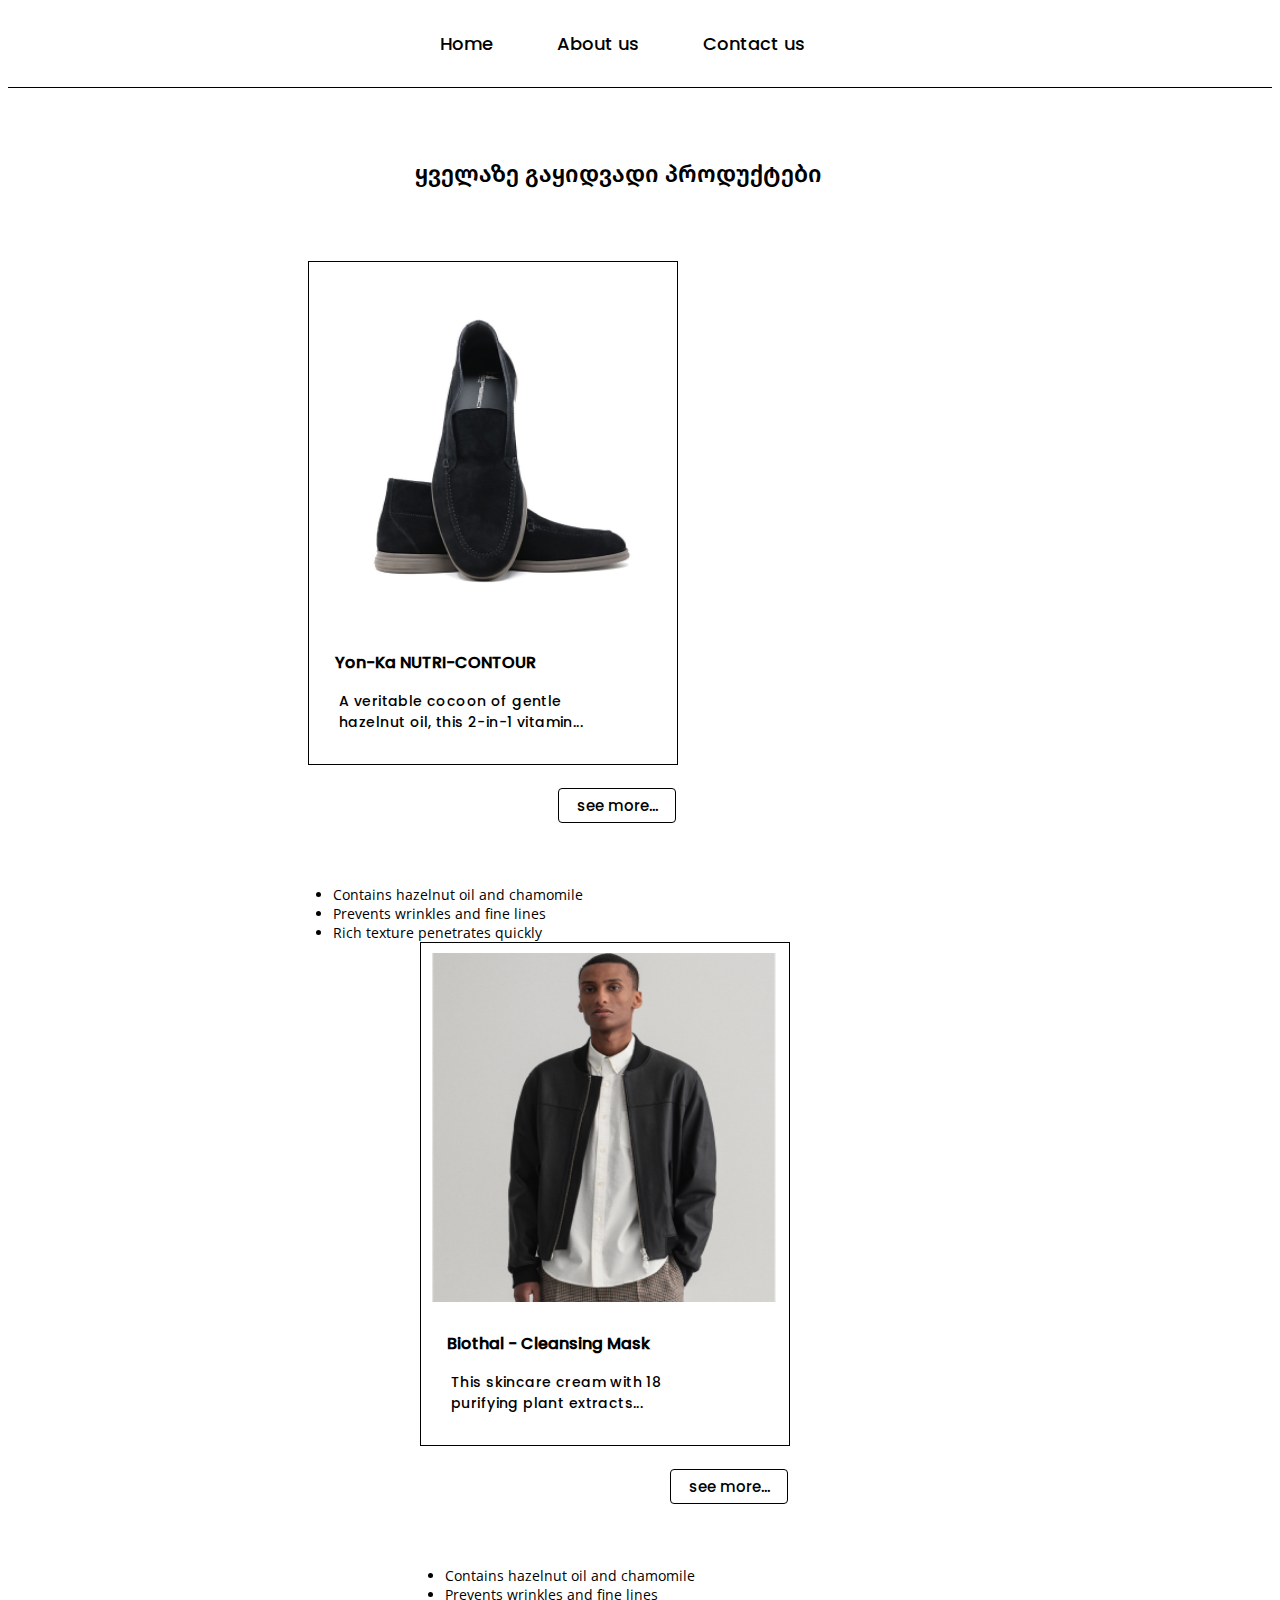
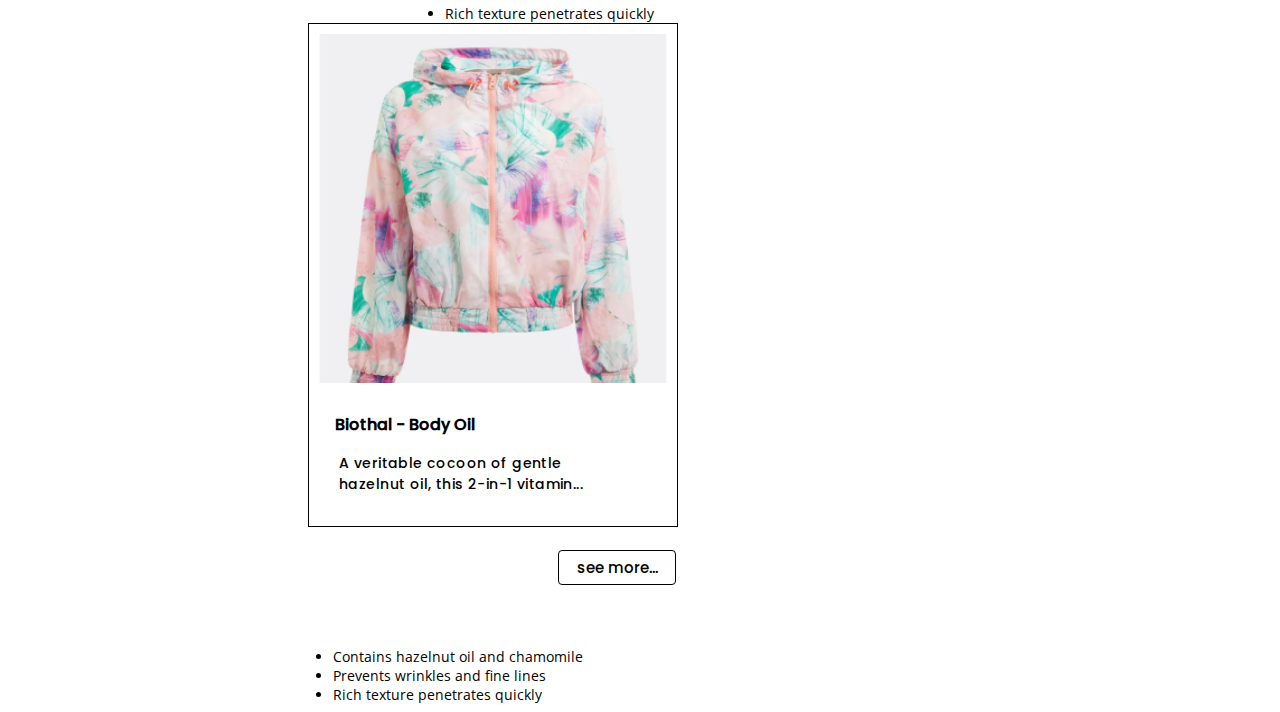
<file: index.html>
<!DOCTYPE html>
<html lang="en">
<head>
    <meta charset="UTF-8">
    <meta http-equiv="X-UA-Compatible" content="IE=edge">
    <meta name="viewport" content="width=device-width, initial-scale=1.0">
    <link rel="stylesheet" href="assets/css/style.css">
    <title>MainPage</title>
</head>
<body>
    <!-- Header -->
    <header>
        <!-- Navigation through the website -->
        <nav>
            <ul>
                <li><a href="index.html">Home</a></li>
                <li><a href="about.html">About us</a></li>
                <li><a href="contact.html">Contact us</a></li>
            </ul>
        </nav>
    </header>
    <!-- Main content of the page -->
    <main>
        <!-- Title of the main page -->
        <p class="main-page-headline">ყველაზე გაყიდვადი პროდუქტები</p>
        <!-- Section of main content of website -->
        <section class="main-section">
            <!-- Cards .... -->
            <div class="card">
                <div class="img-part">
                    <img src="assets/img/shoes.png" alt="Photo of shoes">
                    <h3>Yon-Ka NUTRI-CONTOUR</h3>
                    <p>A veritable cocoon of gentle hazelnut oil, this 2-in-1 vitamin...</p>
                </div>
                    <button>see more...</button>
                    <!-- Description for the product -->
                    <ul>
                        <li>Contains hazelnut oil and chamomile</li>
                        <li>Prevents wrinkles and fine lines </li>
                        <li>Rich texture penetrates quickly</li>
                    </ul>
            </div>
            <div class="card middle-card">
                <div class="img-part">
                    <img src="assets/img/man.png" alt="Phot of a man, model">
                    <h3>Biothal - Cleansing Mask</h3>
                    <p>This skincare cream with 18 purifying plant extracts...</p>
                </div>
                    <button>see more...</button>
                    <!-- Description for the product -->
                    <ul>
                        <li>Contains hazelnut oil and chamomile</li>
                        <li>Prevents wrinkles and fine lines </li>
                        <li>Rich texture penetrates quickly</li>
                    </ul>
            </div>
            <div class="card">
                <div class="img-part">
                    <img src="assets/img/jacket.png" alt="Photo of colorful jacket">
                    <h3>Biothal - Body Oil</h3>
                    <p>A veritable cocoon of gentle hazelnut oil, this 2-in-1 vitamin...</p>
                </div>
                    <button>see more...</button>
                    <!-- Description for the product -->
                    <ul>
                        <li>Contains hazelnut oil and chamomile</li>
                        <li>Prevents wrinkles and fine lines </li>
                        <li>Rich texture penetrates quickly</li>
                    </ul>
            </div>
            <!-- ///////////////////////// -->
        </section>
    </main>
</body>
</html>
</file>
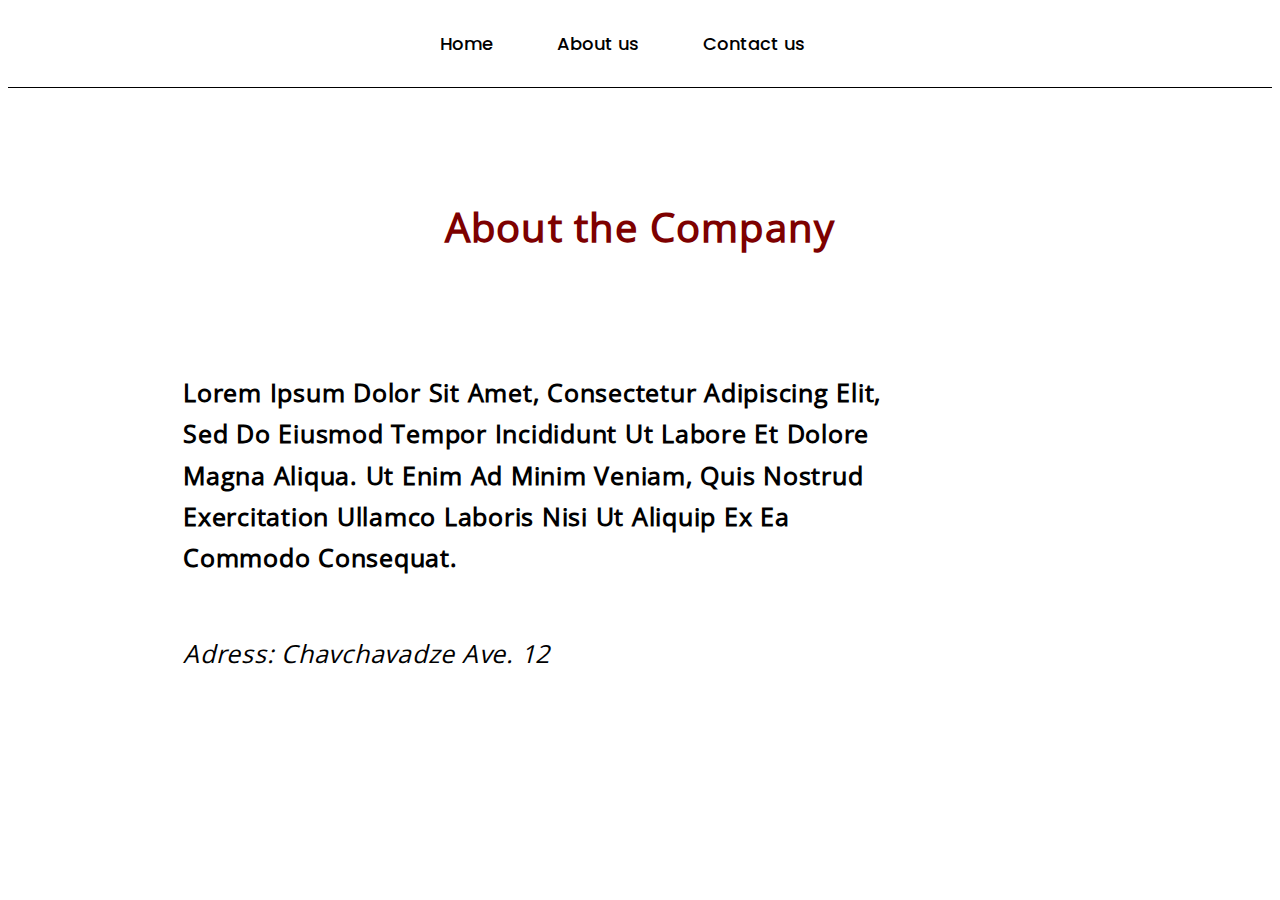
<file: about.html>
<!DOCTYPE html>
<html lang="en">
<head>
    <meta charset="UTF-8">
    <meta http-equiv="X-UA-Compatible" content="IE=edge">
    <meta name="viewport" content="width=device-width, initial-scale=1.0">
    <link rel="stylesheet" href="assets/css/style.css">
    <title>About us</title>
</head>
<body>
    <header>
        <!-- Navigation through the website -->
        <nav>
            <ul>
                <li><a href="index.html">Home</a></li>
                <li><a href="about.html">About us</a></li>
                <li><a href="contact.html">Contact us</a></li>
            </ul>
        </nav>
        <!-- ///////////////// -->
    </header>
    <main>
        <!-- Co-page headline -->
        <p class="co-page-headline">About the Company</p>
        <!-- ///// -->
        <!-- Company's info(description,addres) -->
        <section class="company-info">
            <p>Lorem ipsum dolor sit amet, consectetur adipiscing elit, sed do eiusmod tempor incididunt ut labore et dolore magna aliqua. Ut enim ad minim veniam, quis nostrud exercitation ullamco laboris nisi ut aliquip ex ea commodo consequat.</p>
            <address>Adress: chavchavadze ave. 12</address>
        </section>
    </main> 
</body>
</html>
</file>
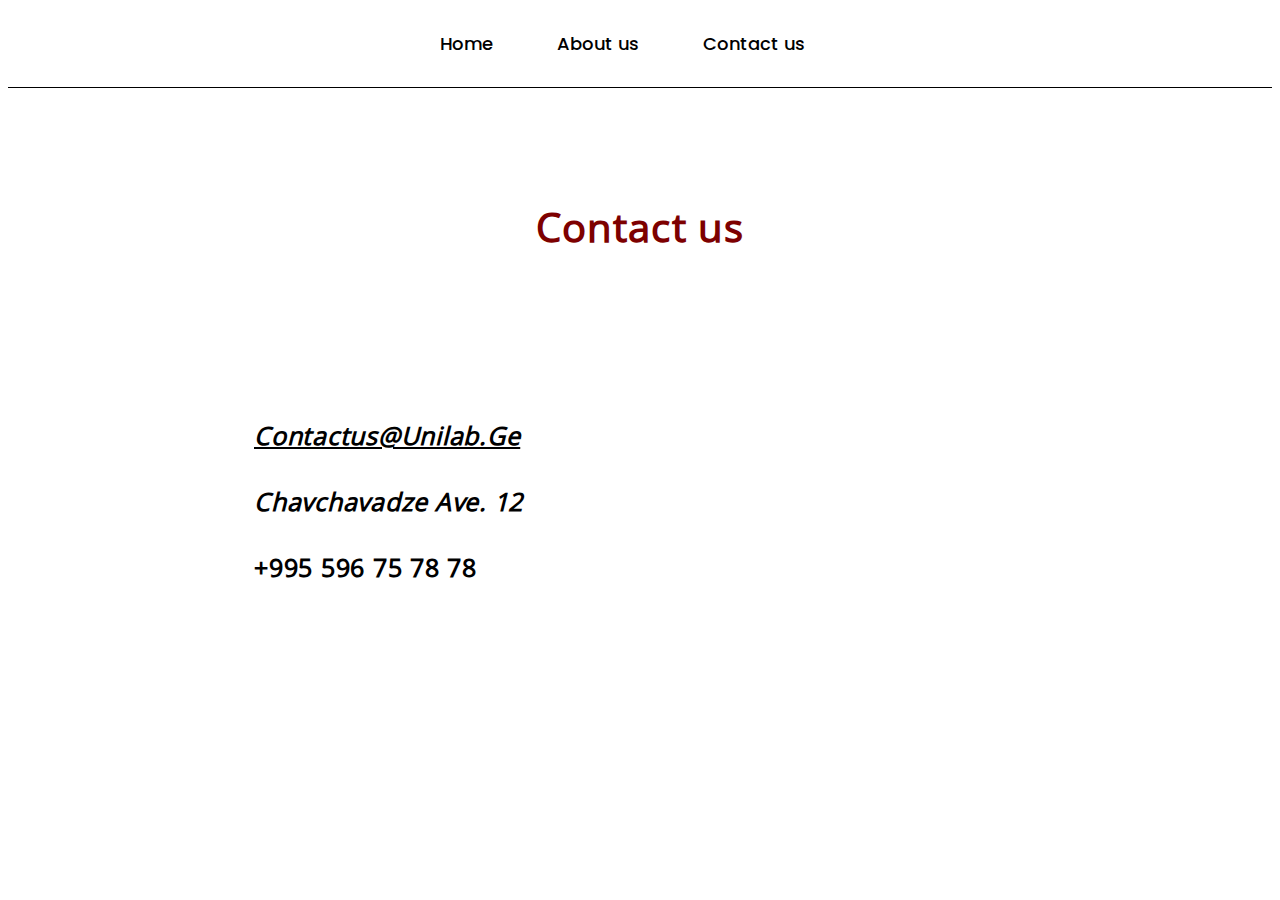
<file: contact.html>
<!DOCTYPE html>
<html lang="en">
<head>
    <meta charset="UTF-8">
    <meta http-equiv="X-UA-Compatible" content="IE=edge">
    <meta name="viewport" content="width=device-width, initial-scale=1.0">
    <link rel="stylesheet" href="assets/css/style.css">
    <title>Contact Page</title>
</head>
<body>
    <header>
        <!-- Navigation through the website -->
        <nav>
            <ul>
                <li><a href="index.html">Home</a></li>
                <li><a href="about.html">About us</a></li>
                <li><a href="contact.html">Contact us</a></li>
            </ul>
        </nav>
        <!-- ////////////////////// -->
    </header>
    <main>
        <!-- Co-page headline -->
        <p class="co-page-headline">Contact us</p>
        <!-- //////////// -->
        <section class="contact-info-section">
            <!-- Detailed Contact company info -->
            <ul>
                <li><a href="">contactus@unilab.ge</a></li>
                <li><address>chavchavadze ave. 12</address></li>
                <li>+995 596 75 78 78</li>
            </ul>
            <!-- ////////////// -->
        </section>
    </main>
</body>
</html>
</file>
<file: assets/css/style.css>
@font-face{
    font-family: Poppins;
    src: url(../fonts/Poppins/Poppins-Medium.ttf);
}
@font-face {
    font-family: FiraGO;
    src: url(../fonts/FiraGO/FiraGO-Medium.ttf);
}
@font-face{
    font-family: OpenSans;
    src: url(../fonts/Open_Sans/OpenSans-Regular.ttf)
}
body{
    background-color: #FFFFFF;
    box-sizing: border-box;
    color: #000000;

}
nav{
    border-bottom: 1px solid black;
}
nav ul{
    margin: 30px auto;
    width: 500px;
    list-style: none;
}
nav ul li{
    display: inline;
    padding: 30px;
}
nav ul li a{
    text-decoration: none;
    font-size: 18px;
    line-height: 27px;
}
a{
    color: #000000;
}
nav ul li a:hover{
    border-bottom: 2px solid #000000;
}
.main-page-headline{
    font-family: FiraGO, sans-serif;
    font-size: 24px;
    line-height: 29px;
    margin: 72px auto;
    width: 450px;
}
.main-section{
    padding-left: 300px;
}
.card{
    display: inline-block;
    width: 370px;
    height: 481px;
}
.middle-card{
    margin: 0 112px 0 112px;
}
img{
    margin: 10px;
    width: 348px;
    height: 349px;
}
h3{
    font-weight: 700;
    font-size: 16px;
    line-height: 24px;
    margin-left: 26px;
}
.img-part{
    border: 1px solid black;
    padding-bottom: 10px;
}
.img-part p{
    font-family: Poppins, sans-serif;
    font-weight: 400;
    font-size: 14px;
    line-height: 21px;
    margin: 10px 20px 21px 30px;
    width: 280px;
}
button{
    font-family: Poppins, sans-serif;
    font-weight: 500;
    font-size: 15px;
    line-height: 18px;
    width: 118px;
    height: 35px;
    border: 1px solid #000000;
    border-radius: 4px;
    margin: 23px 0 0 250px;
    cursor: pointer;
    background-color: #FFFFFF;
}
button:hover{
    background-color: black;
    color:#FFFFFF
}
.card ul {
    margin-top: 62px;
    margin-left: -15px;
}
.card ul li{
    font-size: 14px;
}

.co-page-headline{
    font-weight: 600;
    font-size: 40px;
    line-height: 54px;
    width: 400px;
    color: #7D0000;
    text-align: center;
    margin: 112px auto;
}
.company-info p{
    width: 700px;
    height: 205px;
    margin: 118px 0 0 175px;
    font-weight: 600;
    font-size: 25px;
    line-height: 165%;
    text-transform: capitalize;
}
.company-info address{
    width: 370px;
    margin: 59px 0 0 175px;
    font-style: italic;
    font-weight: 400;
    font-size: 25px;
    line-height: 34px;
    text-transform: capitalize;
}
.contact-info-section ul{
    margin: 132px 0 0 206px;
    list-style: none;
    
}
.contact-info-section ul li{
    font-weight: 600;
    font-size: 25px;
    line-height: 34px;
    text-transform: capitalize;
    padding-top: 32px;
}
.contact-info-section ul li a{
    font-style: italic;
}
/*  relative elements */
nav ul li a, h3{
    font-family: Poppins,sans-serif;
}
.img-part p,.co-page-headline,
.company-info p, .company-info address,
.contact-info-section ul li{
    letter-spacing: .03em;
}
.card ul li,.co-page-headline,
.company-info p,.company-info address,
.contact-info-section ul li{
    font-family: OpenSans, sans-serif;
}
</file>
